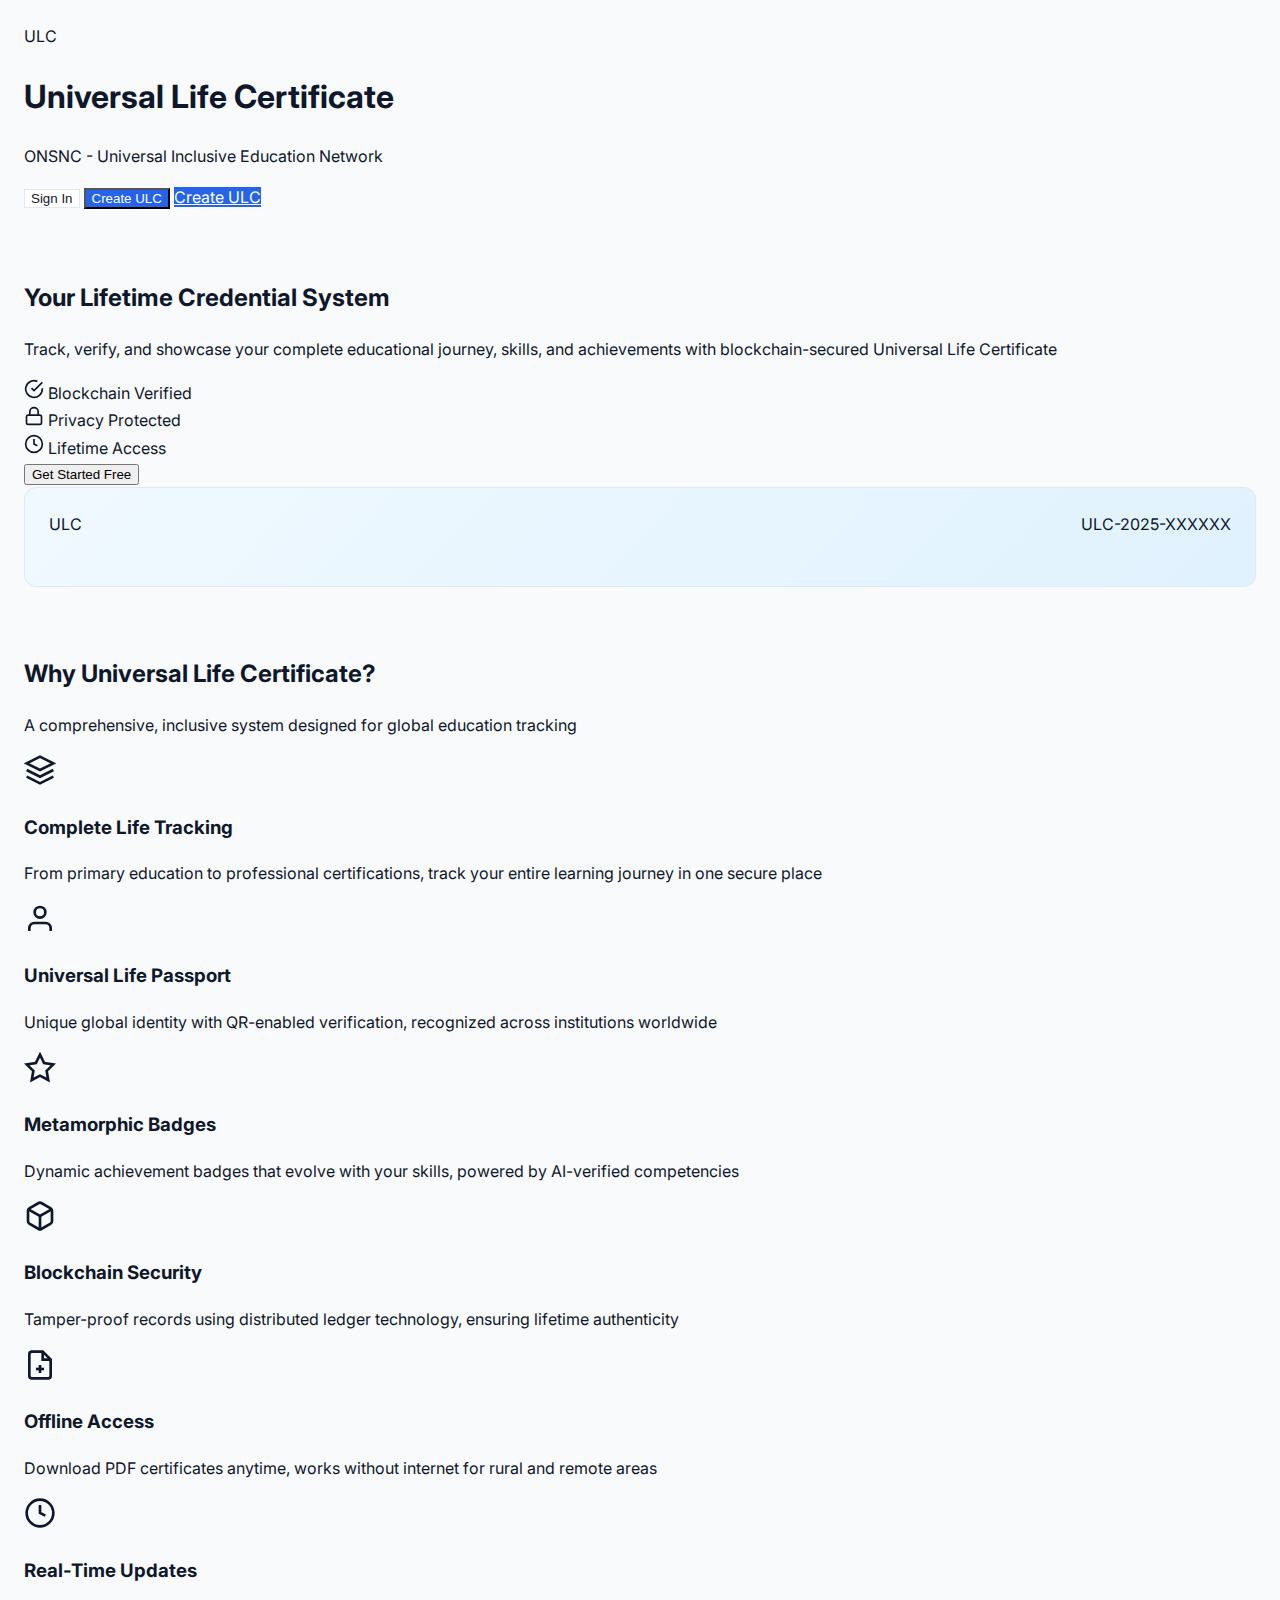
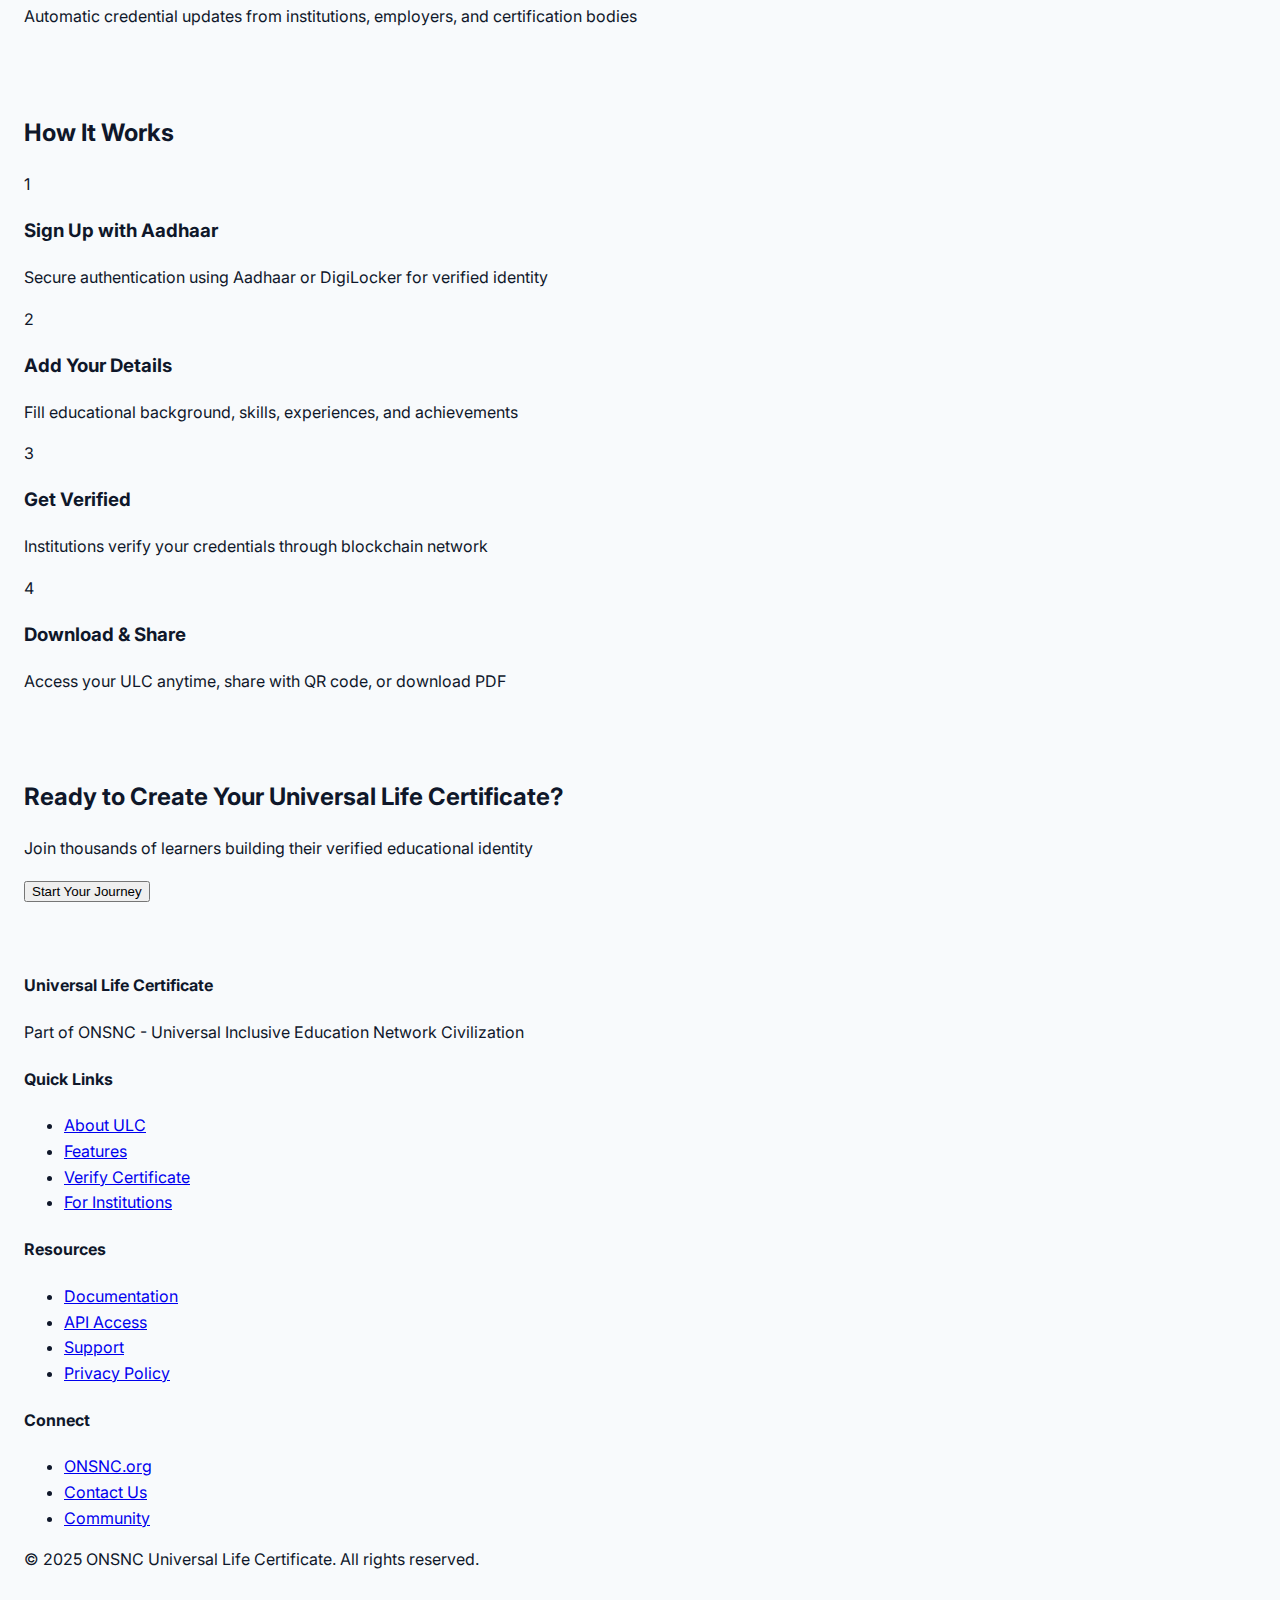
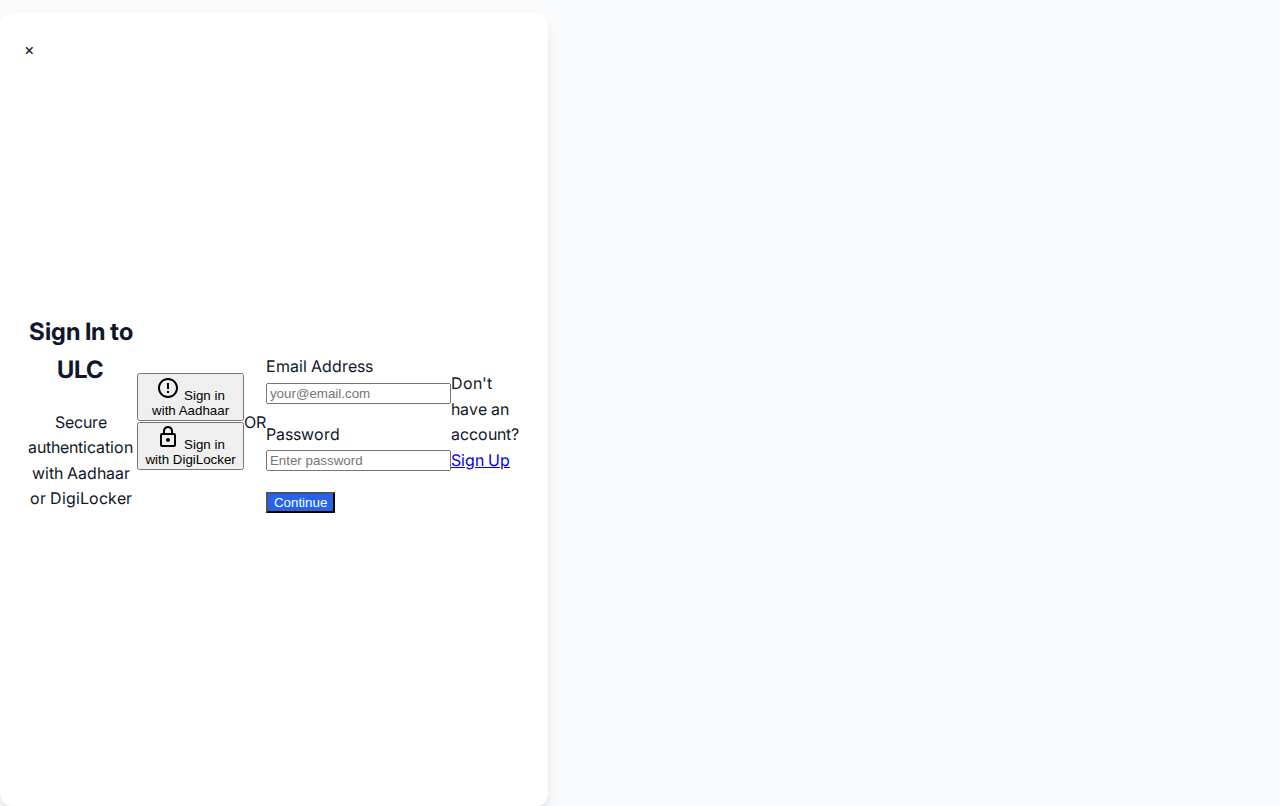
<file: index.html>
<!DOCTYPE html>
<html lang="en">
<head>
    <meta charset="UTF-8">
    <meta name="viewport" content="width=device-width, initial-scale=1.0">
    <title>Universal Life Certificate | ONSNC - UIENC</title>
    <meta name="description" content="Universal Life Certificate - A lifetime credential tracking system for inclusive global education">
    <link rel="stylesheet" href="ulc-certificate.css">
    <link rel="preconnect" href="https://fonts.googleapis.com">
    <link rel="preconnect" href="https://fonts.gstatic.com" crossorigin>
    <link href="https://fonts.googleapis.com/css2?family=Inter:wght@300;400;500;600;700;800&display=swap" rel="stylesheet">
</head>
<body>
    <!-- Navigation -->
    <nav class="navbar">
        <div class="container">
            <div class="nav-brand">
                <div class="logo-icon">ULC</div>
                <div class="brand-text">
                    <h1>Universal Life Certificate</h1>
                    <p>ONSNC - Universal Inclusive Education Network</p>
                </div>
            </div>
            <div class="nav-actions">
                <button class="btn-secondary" id="loginBtn">Sign In</button>
                <button class="btn-primary" id="registerBtn">Create ULC</button>
                <a href="ulc-dashboard.html" class="btn-primary" id="registerBtn">
                Create ULC
                </a>
            </div>
        </div>
    </nav>

    <!-- Hero Section -->
    <section class="hero">
        <div class="container">
            <div class="hero-content">
                <h2 class="hero-title">Your Lifetime Credential System</h2>
                <p class="hero-subtitle">Track, verify, and showcase your complete educational journey, skills, and achievements with blockchain-secured Universal Life Certificate</p>
                <div class="hero-features">
                    <div class="feature-badge">
                        <svg width="20" height="20" viewBox="0 0 24 24" fill="none" stroke="currentColor" stroke-width="2">
                            <path d="M22 11.08V12a10 10 0 1 1-5.93-9.14"></path>
                            <polyline points="22 4 12 14.01 9 11.01"></polyline>
                        </svg>
                        <span>Blockchain Verified</span>
                    </div>
                    <div class="feature-badge">
                        <svg width="20" height="20" viewBox="0 0 24 24" fill="none" stroke="currentColor" stroke-width="2">
                            <rect x="3" y="11" width="18" height="11" rx="2" ry="2"></rect>
                            <path d="M7 11V7a5 5 0 0 1 10 0v4"></path>
                        </svg>
                        <span>Privacy Protected</span>
                    </div>
                    <div class="feature-badge">
                        <svg width="20" height="20" viewBox="0 0 24 24" fill="none" stroke="currentColor" stroke-width="2">
                            <circle cx="12" cy="12" r="10"></circle>
                            <path d="M12 6v6l4 2"></path>
                        </svg>
                        <span>Lifetime Access</span>
                    </div>
                </div>
                <button class="btn-hero" id="getStartedBtn">Get Started Free</button>
            </div>
            <div class="hero-image">
                <div class="certificate-preview">
                    <div class="certificate-header">
                        <div class="cert-logo">ULC</div>
                        <div class="cert-id">ULC-2025-XXXXXX</div>
                    </div>
                    <div class="certificate-body">
                        <div class="avatar-placeholder"></div>
                        <div class="info-placeholder">
                            <div class="line long"></div>
                            <div class="line medium"></div>
                            <div class="line short"></div>
                        </div>
                    </div>
                    <div class="certificate-badges">
                        <div class="badge-mini"></div>
                        <div class="badge-mini"></div>
                        <div class="badge-mini"></div>
                    </div>
                </div>
            </div>
        </div>
    </section>

    <!-- Features Section -->
    <section class="features">
        <div class="container">
            <h2 class="section-title">Why Universal Life Certificate?</h2>
            <p class="section-subtitle">A comprehensive, inclusive system designed for global education tracking</p>
            
            <div class="features-grid">
                <div class="feature-card">
                    <div class="feature-icon blue">
                        <svg width="32" height="32" viewBox="0 0 24 24" fill="none" stroke="currentColor" stroke-width="2">
                            <path d="M12 2L2 7l10 5 10-5-10-5z"></path>
                            <path d="M2 17l10 5 10-5M2 12l10 5 10-5"></path>
                        </svg>
                    </div>
                    <h3>Complete Life Tracking</h3>
                    <p>From primary education to professional certifications, track your entire learning journey in one secure place</p>
                </div>

                <div class="feature-card">
                    <div class="feature-icon green">
                        <svg width="32" height="32" viewBox="0 0 24 24" fill="none" stroke="currentColor" stroke-width="2">
                            <path d="M20 21v-2a4 4 0 0 0-4-4H8a4 4 0 0 0-4 4v2"></path>
                            <circle cx="12" cy="7" r="4"></circle>
                        </svg>
                    </div>
                    <h3>Universal Life Passport</h3>
                    <p>Unique global identity with QR-enabled verification, recognized across institutions worldwide</p>
                </div>

                <div class="feature-card">
                    <div class="feature-icon purple">
                        <svg width="32" height="32" viewBox="0 0 24 24" fill="none" stroke="currentColor" stroke-width="2">
                            <polygon points="12 2 15.09 8.26 22 9.27 17 14.14 18.18 21.02 12 17.77 5.82 21.02 7 14.14 2 9.27 8.91 8.26 12 2"></polygon>
                        </svg>
                    </div>
                    <h3>Metamorphic Badges</h3>
                    <p>Dynamic achievement badges that evolve with your skills, powered by AI-verified competencies</p>
                </div>

                <div class="feature-card">
                    <div class="feature-icon orange">
                        <svg width="32" height="32" viewBox="0 0 24 24" fill="none" stroke="currentColor" stroke-width="2">
                            <path d="M21 16V8a2 2 0 0 0-1-1.73l-7-4a2 2 0 0 0-2 0l-7 4A2 2 0 0 0 3 8v8a2 2 0 0 0 1 1.73l7 4a2 2 0 0 0 2 0l7-4A2 2 0 0 0 21 16z"></path>
                            <polyline points="3.27 6.96 12 12.01 20.73 6.96"></polyline>
                            <line x1="12" y1="22.08" x2="12" y2="12"></line>
                        </svg>
                    </div>
                    <h3>Blockchain Security</h3>
                    <p>Tamper-proof records using distributed ledger technology, ensuring lifetime authenticity</p>
                </div>

                <div class="feature-card">
                    <div class="feature-icon red">
                        <svg width="32" height="32" viewBox="0 0 24 24" fill="none" stroke="currentColor" stroke-width="2">
                            <path d="M14 2H6a2 2 0 0 0-2 2v16a2 2 0 0 0 2 2h12a2 2 0 0 0 2-2V8z"></path>
                            <polyline points="14 2 14 8 20 8"></polyline>
                            <line x1="12" y1="18" x2="12" y2="12"></line>
                            <line x1="9" y1="15" x2="15" y2="15"></line>
                        </svg>
                    </div>
                    <h3>Offline Access</h3>
                    <p>Download PDF certificates anytime, works without internet for rural and remote areas</p>
                </div>

                <div class="feature-card">
                    <div class="feature-icon cyan">
                        <svg width="32" height="32" viewBox="0 0 24 24" fill="none" stroke="currentColor" stroke-width="2">
                            <circle cx="12" cy="12" r="10"></circle>
                            <path d="M12 6v6l4 2"></path>
                        </svg>
                    </div>
                    <h3>Real-Time Updates</h3>
                    <p>Automatic credential updates from institutions, employers, and certification bodies</p>
                </div>
            </div>
        </div>
    </section>

    <!-- How It Works -->
    <section class="how-it-works">
        <div class="container">
            <h2 class="section-title">How It Works</h2>
            <div class="timeline">
                <div class="timeline-item">
                    <div class="timeline-number">1</div>
                    <div class="timeline-content">
                        <h3>Sign Up with Aadhaar</h3>
                        <p>Secure authentication using Aadhaar or DigiLocker for verified identity</p>
                    </div>
                </div>
                <div class="timeline-item">
                    <div class="timeline-number">2</div>
                    <div class="timeline-content">
                        <h3>Add Your Details</h3>
                        <p>Fill educational background, skills, experiences, and achievements</p>
                    </div>
                </div>
                <div class="timeline-item">
                    <div class="timeline-number">3</div>
                    <div class="timeline-content">
                        <h3>Get Verified</h3>
                        <p>Institutions verify your credentials through blockchain network</p>
                    </div>
                </div>
                <div class="timeline-item">
                    <div class="timeline-number">4</div>
                    <div class="timeline-content">
                        <h3>Download & Share</h3>
                        <p>Access your ULC anytime, share with QR code, or download PDF</p>
                    </div>
                </div>
            </div>
        </div>
    </section>

    <!-- CTA Section -->
    <section class="cta">
        <div class="container">
            <h2>Ready to Create Your Universal Life Certificate?</h2>
            <p>Join thousands of learners building their verified educational identity</p>
            <button class="btn-hero" id="ctaBtn">Start Your Journey</button>
        </div>
    </section>

    <!-- Footer -->
    <footer class="footer">
        <div class="container">
            <div class="footer-content">
                <div class="footer-section">
                    <h4>Universal Life Certificate</h4>
                    <p>Part of ONSNC - Universal Inclusive Education Network Civilization</p>
                </div>
                <div class="footer-section">
                    <h4>Quick Links</h4>
                    <ul>
                        <li><a href="#about">About ULC</a></li>
                        <li><a href="#features">Features</a></li>
                        <li><a href="#verify">Verify Certificate</a></li>
                        <li><a href="#institutions">For Institutions</a></li>
                    </ul>
                </div>
                <div class="footer-section">
                    <h4>Resources</h4>
                    <ul>
                        <li><a href="#docs">Documentation</a></li>
                        <li><a href="#api">API Access</a></li>
                        <li><a href="#support">Support</a></li>
                        <li><a href="#privacy">Privacy Policy</a></li>
                    </ul>
                </div>
                <div class="footer-section">
                    <h4>Connect</h4>
                    <ul>
                        <li><a href="https://onsnc.org">ONSNC.org</a></li>
                        <li><a href="#contact">Contact Us</a></li>
                        <li><a href="#community">Community</a></li>
                    </ul>
                </div>
            </div>
            <div class="footer-bottom">
                <p>&copy; 2025 ONSNC Universal Life Certificate. All rights reserved.</p>
            </div>
        </div>
    </footer>

    <!-- Authentication Modal -->
    <div id="authModal" class="modal">
        <div class="modal-content">
            <span class="close">&times;</span>
            <div class="auth-container">
                <div class="auth-header">
                    <h2 id="authTitle">Sign In to ULC</h2>
                    <p>Secure authentication with Aadhaar or DigiLocker</p>
                </div>
                
                <div class="auth-methods">
                    <button class="auth-btn aadhaar" id="aadhaarAuth">
                        <svg width="24" height="24" viewBox="0 0 24 24" fill="currentColor">
                            <path d="M12 2C6.48 2 2 6.48 2 12s4.48 10 10 10 10-4.48 10-10S17.52 2 12 2zm0 18c-4.41 0-8-3.59-8-8s3.59-8 8-8 8 3.59 8 8-3.59 8-8 8zm-1-13h2v6h-2zm0 8h2v2h-2z"/>
                        </svg>
                        Sign in with Aadhaar
                    </button>
                    
                    <button class="auth-btn digilocker" id="digilockerAuth">
                        <svg width="24" height="24" viewBox="0 0 24 24" fill="currentColor">
                            <path d="M18 8h-1V6c0-2.76-2.24-5-5-5S7 3.24 7 6v2H6c-1.1 0-2 .9-2 2v10c0 1.1.9 2 2 2h12c1.1 0 2-.9 2-2V10c0-1.1-.9-2-2-2zM9 6c0-1.66 1.34-3 3-3s3 1.34 3 3v2H9V6zm9 14H6V10h12v10zm-6-3c1.1 0 2-.9 2-2s-.9-2-2-2-2 .9-2 2 .9 2 2 2z"/>
                        </svg>
                        Sign in with DigiLocker
                    </button>
                </div>

                <div class="divider">
                    <span>OR</span>
                </div>

                <form id="authForm" class="auth-form">
                    <div class="form-group">
                        <label for="email">Email Address</label>
                        <input type="email" id="email" placeholder="your@email.com" required>
                    </div>
                    <div class="form-group">
                        <label for="password">Password</label>
                        <input type="password" id="password" placeholder="Enter password" required>
                    </div>
                    <button type="submit" class="btn-primary btn-block">Continue</button>
                </form>

                <p class="auth-switch">
                    <span id="switchText">Don't have an account?</span>
                    <a href="#" id="switchMode">Sign Up</a>
                </p>
            </div>
        </div>
    </div>

    <script src="ulc-certificate.js"></script>
</body>
</html>
</file>
<file: ulc-certificate.css>
:root {
  --primary: #2563eb;
  --primary-light: #3b82f6;
  --primary-dark: #1d4ed8;
  --secondary: #64748b;
  --secondary-light: #94a3b8;
  --bg: #f8fafc;
  --card: #ffffff;
  --card-hover: #f1f5f9;
  --text: #0f172a;
  --text-light: #475569;
  --text-muted: #64748b;
  --border: #e2e8f0;
  --accent: #10b981;
  --accent-light: #34d399;
  --warning: #f59e0b;
  --danger: #ef4444;
  --success: #10b981;
  --shadow: 0 4px 6px -1px rgba(0, 0, 0, 0.1), 0 2px 4px -1px rgba(0, 0, 0, 0.06);
  --shadow-lg: 0 10px 15px -3px rgba(0, 0, 0, 0.1), 0 4px 6px -2px rgba(0, 0, 0, 0.05);
  --radius: 8px;
  --radius-lg: 12px;
  font-family: 'Inter', ui-sans-serif, system-ui, -apple-system, 'Segoe UI', Roboto, 'Helvetica Neue', Arial;
}

html, body {
  height: 100%;
  margin: 0;
  background-color: var(--bg);
  color: var(--text);
  line-height: 1.6;
}

.container {
  max-width: 1400px;
  margin: 0 auto;
  padding: 24px;
}

/* Authentication Pages */
.auth-container {
  display: flex;
  justify-content: center;
  align-items: center;
  min-height: 80vh;
}

.auth-card {
  background-color: var(--card);
  border-radius: var(--radius-lg);
  box-shadow: var(--shadow-lg);
  padding: 32px;
  width: 100%;
  max-width: 420px;
}

.auth-header {
  text-align: center;
  margin-bottom: 24px;
}

.auth-logo {
  width: 64px;
  height: 64px;
  border-radius: var(--radius);
  background: linear-gradient(135deg, var(--primary), var(--accent));
  display: flex;
  align-items: center;
  justify-content: center;
  font-weight: 800;
  color: white;
  margin: 0 auto 16px;
  box-shadow: var(--shadow);
}

.auth-title {
  font-size: 24px;
  font-weight: 700;
  margin: 0 0 8px 0;
}

.auth-subtitle {
  color: var(--text-muted);
  margin: 0;
}

.auth-form {
  margin-top: 24px;
}

.form-group {
  margin-bottom: 16px;
}

.form-label {
  display: block;
  font-size: 14px;
  font-weight: 500;
  margin-bottom: 6px;
  color: var(--text-light);
}

.form-input, .form-select, .form-textarea {
  width: 100%;
  padding: 12px 16px;
  border: 1px solid var(--border);
  border-radius: var(--radius);
  background-color: white;
  color: var(--text);
  font-size: 14px;
  transition: border-color 0.2s, box-shadow 0.2s;
}

.form-input:focus, .form-select:focus, .form-textarea:focus {
  outline: none;
  border-color: var(--primary);
  box-shadow: 0 0 0 3px rgba(37, 99, 235, 0.1);
}

.btn {
  display: inline-flex;
  align-items: center;
  justify-content: center;
  padding: 12px 16px;
  border: none;
  border-radius: var(--radius);
  font-size: 14px;
  font-weight: 500;
  cursor: pointer;
  transition: all 0.2s;
  width: 100%;
}

.btn-primary {
  background-color: var(--primary);
  color: white;
}

.btn-primary:hover {
  background-color: var(--primary-dark);
}

.btn-secondary {
  background-color: white;
  color: var(--text);
  border: 1px solid var(--border);
}

.btn-secondary:hover {
  background-color: var(--bg);
}

.btn-google {
  background-color: white;
  color: var(--text);
  border: 1px solid var(--border);
  display: flex;
  align-items: center;
  justify-content: center;
  gap: 8px;
}

.btn-google:hover {
  background-color: var(--bg);
}

.divider {
  display: flex;
  align-items: center;
  margin: 20px 0;
}

.divider::before, .divider::after {
  content: '';
  flex: 1;
  border-bottom: 1px solid var(--border);
}

.divider-text {
  padding: 0 12px;
  color: var(--text-muted);
  font-size: 14px;
}

.auth-footer {
  text-align: center;
  margin-top: 24px;
}

.auth-link {
  color: var(--primary);
  text-decoration: none;
  font-weight: 500;
}

.auth-link:hover {
  text-decoration: underline;
}

/* Header */
header {
  display: flex;
  align-items: center;
  justify-content: space-between;
  margin-bottom: 32px;
  padding-bottom: 16px;
  border-bottom: 1px solid var(--border);
}

.logo-container {
  display: flex;
  align-items: center;
  gap: 16px;
}

.logo {
  width: 48px;
  height: 48px;
  border-radius: var(--radius);
  background: linear-gradient(135deg, var(--primary), var(--accent));
  display: flex;
  align-items: center;
  justify-content: center;
  font-weight: 800;
  color: white;
  box-shadow: var(--shadow);
}

.header-text h1 {
  margin: 0;
  font-size: 24px;
  font-weight: 700;
}

.header-text p {
  margin: 0;
  color: var(--text-muted);
  font-size: 14px;
}

.user-nav {
  display: flex;
  align-items: center;
  gap: 16px;
}

.user-avatar {
  width: 40px;
  height: 40px;
  border-radius: 50%;
  background: linear-gradient(135deg, var(--primary-light), var(--accent-light));
  display: flex;
  align-items: center;
  justify-content: center;
  color: white;
  font-weight: 600;
  cursor: pointer;
}

.logout-btn {
  background: none;
  border: none;
  color: var(--text-muted);
  cursor: pointer;
  font-size: 14px;
  padding: 8px 12px;
  border-radius: var(--radius);
}

.logout-btn:hover {
  background-color: var(--bg);
  color: var(--text);
}

/* Navigation */
.nav-tabs {
  display: flex;
  gap: 8px;
  margin-bottom: 24px;
  border-bottom: 1px solid var(--border);
}

.nav-tab {
  padding: 12px 20px;
  background: none;
  border: none;
  border-bottom: 2px solid transparent;
  color: var(--text-muted);
  font-weight: 500;
  cursor: pointer;
  transition: all 0.2s;
}

.nav-tab.active {
  color: var(--primary);
  border-bottom-color: var(--primary);
}

.nav-tab:hover:not(.active) {
  color: var(--text-light);
}

/* Main Grid */
.dashboard-grid {
  display: grid;
  grid-template-columns: 1fr 1fr 1fr;
  gap: 24px;
}

@media (max-width: 1200px) {
  .dashboard-grid {
    grid-template-columns: 1fr 1fr;
  }
}

@media (max-width: 768px) {
  .dashboard-grid {
    grid-template-columns: 1fr;
  }
}

/* Dashboard Cards */
.card {
  background-color: var(--card);
  border-radius: var(--radius-lg);
  box-shadow: var(--shadow);
  padding: 20px;
  transition: transform 0.2s, box-shadow 0.2s;
}

.card:hover {
  transform: translateY(-2px);
  box-shadow: var(--shadow-lg);
}

.card-header {
  display: flex;
  justify-content: between;
  align-items: center;
  margin-bottom: 16px;
}

.card-title {
  font-size: 18px;
  font-weight: 600;
  margin: 0;
}

.card-icon {
  width: 40px;
  height: 40px;
  border-radius: var(--radius);
  background-color: rgba(37, 99, 235, 0.1);
  display: flex;
  align-items: center;
  justify-content: center;
  color: var(--primary);
}

/* Stats Cards */
.stats-grid {
  display: grid;
  grid-template-columns: repeat(4, 1fr);
  gap: 16px;
  margin-bottom: 24px;
}

.stat-card {
  background-color: var(--card);
  border-radius: var(--radius);
  padding: 16px;
  box-shadow: var(--shadow);
}

.stat-value {
  font-size: 24px;
  font-weight: 700;
  margin: 0;
}

.stat-label {
  font-size: 14px;
  color: var(--text-muted);
  margin: 4px 0 0 0;
}

.stat-trend {
  display: flex;
  align-items: center;
  gap: 4px;
  font-size: 12px;
  margin-top: 8px;
}

.trend-up {
  color: var(--success);
}

.trend-down {
  color: var(--danger);
}

/* Certificate Preview */
.certificate-preview {
  grid-column: span 2;
  background: linear-gradient(135deg, #f0f9ff, #e0f2fe);
  border: 1px solid var(--border);
  border-radius: var(--radius-lg);
  padding: 24px;
  position: relative;
  overflow: hidden;
}

.certificate-header {
  display: flex;
  justify-content: space-between;
  align-items: center;
  margin-bottom: 24px;
}

.certificate-title {
  font-size: 24px;
  font-weight: 700;
  color: var(--primary-dark);
  margin: 0;
}

.certificate-id {
  font-size: 14px;
  color: var(--text-muted);
  font-weight: 500;
}

.certificate-body {
  display: grid;
  grid-template-columns: 1fr 1fr;
  gap: 24px;
}

.profile-section {
  display: flex;
  gap: 16px;
  align-items: flex-start;
}

.profile-avatar {
  width: 80px;
  height: 80px;
  border-radius: var(--radius);
  background: linear-gradient(135deg, var(--primary-light), var(--accent-light));
  display: flex;
  align-items: center;
  justify-content: center;
  color: white;
  font-weight: 700;
  font-size: 24px;
  box-shadow: var(--shadow);
}

.profile-info h3 {
  margin: 0 0 8px 0;
  font-size: 20px;
}

.profile-bio {
  color: var(--text-light);
  margin: 0 0 12px 0;
}

.badges-container {
  display: flex;
  flex-wrap: wrap;
  gap: 8px;
}

.badge {
  padding: 6px 12px;
  background-color: rgba(37, 99, 235, 0.1);
  border-radius: 20px;
  font-size: 12px;
  font-weight: 500;
  color: var(--primary);
}

.qr-section {
  display: flex;
  flex-direction: column;
  align-items: center;
  justify-content: center;
  gap: 12px;
}

.qr-code {
  width: 120px;
  height: 120px;
  background-color: white;
  border-radius: var(--radius);
  display: flex;
  align-items: center;
  justify-content: center;
  box-shadow: var(--shadow);
}

.meta-badge {
  width: 80px;
  height: 80px;
  border-radius: var(--radius);
  background: linear-gradient(135deg, var(--primary), var(--accent));
  display: flex;
  align-items: center;
  justify-content: center;
  color: white;
  font-weight: 800;
  position: relative;
  overflow: hidden;
  box-shadow: var(--shadow);
}

.meta-badge:before {
  content: '';
  position: absolute;
  inset: 0;
  background: radial-gradient(circle at 20% 20%, rgba(255,255,255,0.2), transparent 20%);
  mix-blend-mode: overlay;
}

.meta-badge svg {
  width: 38px;
  height: 38px;
}

.certificate-details {
  margin-top: 24px;
}

.detail-section {
  margin-bottom: 20px;
}

.detail-section h4 {
  margin: 0 0 8px 0;
  font-size: 16px;
  color: var(--text-light);
}

.detail-content {
  color: var(--text);
  font-size: 14px;
}

.education-item {
  margin-bottom: 8px;
  padding-bottom: 8px;
  border-bottom: 1px solid var(--border);
}

.education-item:last-child {
  margin-bottom: 0;
  border-bottom: none;
}

.certificate-footer {
  display: flex;
  justify-content: space-between;
  align-items: center;
  margin-top: 24px;
  padding-top: 16px;
  border-top: 1px solid var(--border);
}

.certificate-status {
  display: flex;
  align-items: center;
  gap: 8px;
  font-size: 14px;
}

.status-badge {
  padding: 4px 8px;
  border-radius: 4px;
  font-size: 12px;
  font-weight: 500;
}

.status-active {
  background-color: rgba(16, 185, 129, 0.1);
  color: var(--success);
}

.certificate-actions {
  display: flex;
  gap: 8px;
}

/* Form Card */
.form-card {
  background-color: var(--card);
  border-radius: var(--radius-lg);
  box-shadow: var(--shadow);
  padding: 24px;
}

.form-title {
  font-size: 20px;
  font-weight: 600;
  margin: 0 0 16px 0;
}

.form-row {
  display: flex;
  gap: 12px;
}

.form-row .form-group {
  flex: 1;
}

.btn-success {
  background-color: var(--success);
  color: white;
}

.btn-success:hover {
  background-color: #0da271;
}

/* Certificates Grid */
.certificates-grid {
  display: grid;
  grid-template-columns: repeat(auto-fill, minmax(280px, 1fr));
  gap: 20px;
  margin-top: 24px;
}

.certificate-card {
  background-color: var(--card);
  border-radius: var(--radius-lg);
  box-shadow: var(--shadow);
  padding: 16px;
  transition: transform 0.2s, box-shadow 0.2s;
  cursor: pointer;
}

.certificate-card:hover {
  transform: translateY(-4px);
  box-shadow: var(--shadow-lg);
}

.certificate-card-header {
  display: flex;
  justify-content: space-between;
  align-items: flex-start;
  margin-bottom: 12px;
}

.certificate-card-title {
  font-size: 16px;
  font-weight: 600;
  margin: 0;
}

.certificate-card-id {
  font-size: 12px;
  color: var(--text-muted);
}

.certificate-card-body {
  display: flex;
  gap: 12px;
  align-items: center;
}

.certificate-card-avatar {
  width: 50px;
  height: 50px;
  border-radius: var(--radius);
  background: linear-gradient(135deg, var(--primary-light), var(--accent-light));
  display: flex;
  align-items: center;
  justify-content: center;
  color: white;
  font-weight: 600;
}

.certificate-card-info h4 {
  margin: 0 0 4px 0;
  font-size: 14px;
}

.certificate-card-bio {
  font-size: 12px;
  color: var(--text-muted);
  margin: 0;
}

.certificate-card-footer {
  display: flex;
  justify-content: space-between;
  align-items: center;
  margin-top: 12px;
  padding-top: 12px;
  border-top: 1px solid var(--border);
}

.certificate-card-date {
  font-size: 12px;
  color: var(--text-muted);
}

.certificate-card-status {
  font-size: 12px;
  padding: 2px 8px;
  border-radius: 4px;
  background-color: rgba(16, 185, 129, 0.1);
  color: var(--success);
}

/* Charts */
.chart-container {
  position: relative;
  height: 200px;
  width: 100%;
}

/* Tabs Content */
.tab-content {
  display: none;
}

.tab-content.active {
  display: block;
}

/* Verification Modal */
.modal-overlay {
  position: fixed;
  top: 0;
  left: 0;
  right: 0;
  bottom: 0;
  background-color: rgba(0, 0, 0, 0.5);
  display: flex;
  align-items: center;
  justify-content: center;
  z-index: 1000;
  padding: 20px;
}

.modal {
  background-color: var(--card);
  border-radius: var(--radius-lg);
  box-shadow: var(--shadow-lg);
  padding: 24px;
  width: 100%;
  max-width: 500px;
  max-height: 90vh;
  overflow-y: auto;
}

.modal-header {
  display: flex;
  justify-content: between;
  align-items: center;
  margin-bottom: 16px;
}

.modal-title {
  font-size: 20px;
  font-weight: 600;
  margin: 0;
}

.modal-close {
  background: none;
  border: none;
  font-size: 24px;
  cursor: pointer;
  color: var(--text-muted);
}

.verification-steps {
  margin: 20px 0;
}

.verification-step {
  display: flex;
  align-items: center;
  gap: 12px;
  margin-bottom: 16px;
  padding: 12px;
  border-radius: var(--radius);
  background-color: var(--bg);
}

.step-icon {
  width: 32px;
  height: 32px;
  border-radius: 50%;
  background-color: var(--border);
  display: flex;
  align-items: center;
  justify-content: center;
  font-weight: 600;
  color: var(--text-muted);
}

.step-icon.completed {
  background-color: var(--success);
  color: white;
}

.step-content {
  flex: 1;
}

.step-title {
  font-weight: 500;
  margin: 0 0 4px 0;
}

.step-description {
  font-size: 14px;
  color: var(--text-muted);
  margin: 0;
}

/* OTP Input */
.otp-container {
  display: flex;
  gap: 8px;
  margin: 16px 0;
}

.otp-input {
  width: 48px;
  height: 48px;
  text-align: center;
  font-size: 18px;
  border: 1px solid var(--border);
  border-radius: var(--radius);
  background-color: white;
}

.otp-input:focus {
  outline: none;
  border-color: var(--primary);
  box-shadow: 0 0 0 3px rgba(37, 99, 235, 0.1);
}

/* Activity List */
.activity-list {
  display: flex;
  flex-direction: column;
  gap: 12px;
}

.activity-item {
  padding: 12px;
  border-radius: var(--radius);
  background-color: var(--bg);
}

.activity-item p {
  margin: 0 0 4px 0;
  font-size: 14px;
}

.activity-time {
  font-size: 12px;
  color: var(--text-muted);
}

/* Responsive */
@media (max-width: 768px) {
  .dashboard-grid {
    grid-template-columns: 1fr;
  }
  
  .certificate-preview {
    grid-column: span 1;
  }
  
  .certificate-body {
    grid-template-columns: 1fr;
  }
  
  .stats-grid {
    grid-template-columns: repeat(2, 1fr);
  }
  
  .form-row {
    flex-direction: column;
  }
  
  header {
    flex-direction: column;
    gap: 16px;
    align-items: flex-start;
  }
  
  .user-nav {
    align-self: flex-end;
  }
}

/* Hidden class for toggling visibility */
.hidden {
  display: none !important;
}

.small {
  font-size: 12px;
  color: var(--text-muted);
}
</file>
